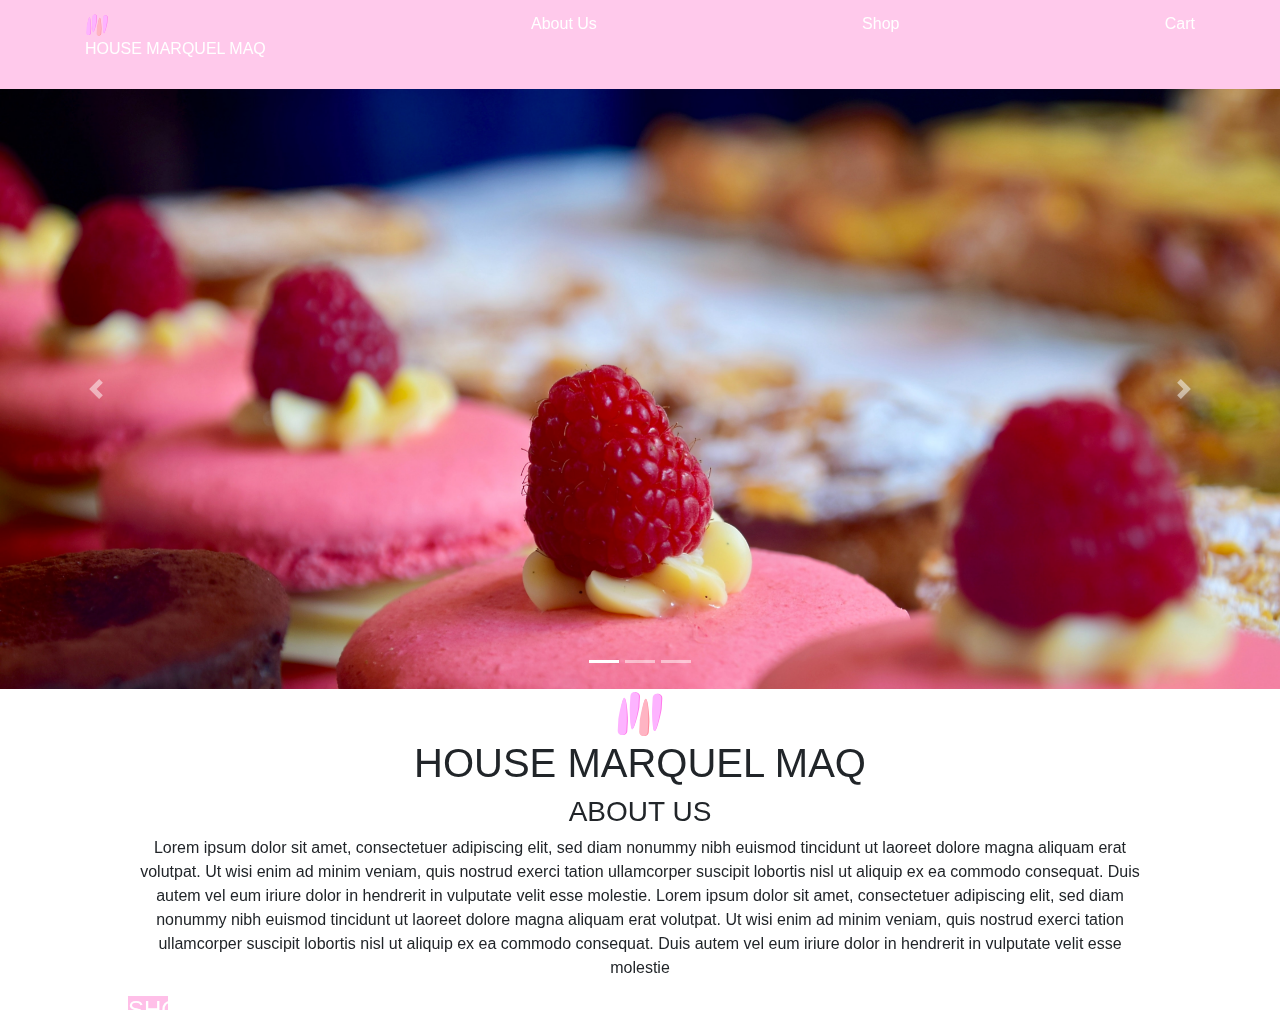
<file: index.html>
<!DOCTYPE html>
<html lang="en">
  <head>
    <meta charset="utf-8">
    <meta http-equiv="X-UA-Compatible" content="IE=edge">
    <meta name="viewport" content="width=device-width, initial-scale=1">
    <title>House Marquel Maq</title>
    <!-- Bootstrap CSS-->
    <link href="css/bootstrap.min.css" rel="stylesheet">

    <!-- Custom CSS -->
    <link href="css/style.css" rel="stylesheet">
  </head>
  <body>
    <nav class="site-header sticky-top py-1">
     <div class="container d-flex flex-column flex-md-row justify-content-between">
       <a class="py-2" href="#">
         <img src="images/logo.svg" width="24" height="24" viewBox="0 0 24 24">
         <p>HOUSE MARQUEL MAQ</p>
       </a>
       <a class="py-2 d-none d-md-inline-block" href="#">About Us</a>
       <a class="py-2 d-none d-md-inline-block" href="product.html">Shop</a>
       <a class="py-2 d-none d-md-inline-block" href="#">Cart</a>
     </div>
    </nav>

    <main>
      <div id="carouselExampleIndicators" class="carousel slide" data-ride="carousel">
        <ol class="carousel-indicators">
          <li data-target="#carouselExampleIndicators" data-slide-to="0" class="active"></li>
          <li data-target="#carouselExampleIndicators" data-slide-to="1"></li>
          <li data-target="#carouselExampleIndicators" data-slide-to="2"></li>
        </ol>
        <div class="carousel-inner">
          <div class="carousel-item active">
            <img class="d-block w-100" src="images/slider1.jpg" alt="First slide">
          </div>
          <div class="carousel-item">
            <img class="d-block w-100" src="images/slider2.jpg" alt="Second slide">
          </div>
          <div class="carousel-item">
            <img class="d-block w-100" src="images/slider3.jpg" alt="Third slide">
          </div>
        </div>
        <a class="carousel-control-prev" href="#carouselExampleIndicators" role="button" data-slide="prev">
          <span class="carousel-control-prev-icon" aria-hidden="true"></span>
          <span class="sr-only">Previous</span>
        </a>
        <a class="carousel-control-next" href="#carouselExampleIndicators" role="button" data-slide="next">
          <span class="carousel-control-next-icon" aria-hidden="true"></span>
          <span class="sr-only">Next</span>
        </a>
      </div>
      <div class="aboutUs" id="aboutus">
        <img src="images/logo.svg" alt="logo">
        <h1>HOUSE MARQUEL MAQ</h1>
        <h3>ABOUT US</h3>
        <p>Lorem ipsum dolor sit amet, consectetuer adipiscing elit, sed diam nonummy nibh euismod tincidunt ut laoreet dolore magna aliquam erat volutpat. Ut wisi enim ad minim veniam, quis nostrud exerci tation ullamcorper suscipit lobortis nisl ut aliquip ex ea commodo consequat. Duis autem vel eum iriure dolor in hendrerit in vulputate velit esse molestie. Lorem ipsum dolor sit amet, consectetuer adipiscing elit, sed diam nonummy nibh euismod tincidunt ut laoreet dolore magna aliquam erat volutpat. Ut wisi enim ad minim veniam, quis nostrud exerci tation ullamcorper suscipit lobortis nisl ut aliquip ex ea commodo consequat. Duis autem vel eum iriure dolor in hendrerit in vulputate velit esse molestie</p>

        <div class="shopBtn">
          <h4>SHOP</h4>
        </div>
      </div>
    </main>


    <!-- jQuery (necessary for Bootstrap's JavaScript plugins) -->
    <script src="https://ajax.googleapis.com/ajax/libs/jquery/1.12.4/jquery.min.js"></script>
    <!-- Include all compiled plugins (below), or include individual files as needed -->
    <script src="js/bootstrap.min.js"></script>

    <!-- custom js -->
     <script src="js/script.js"></script>
  </body>
</html>
</file>
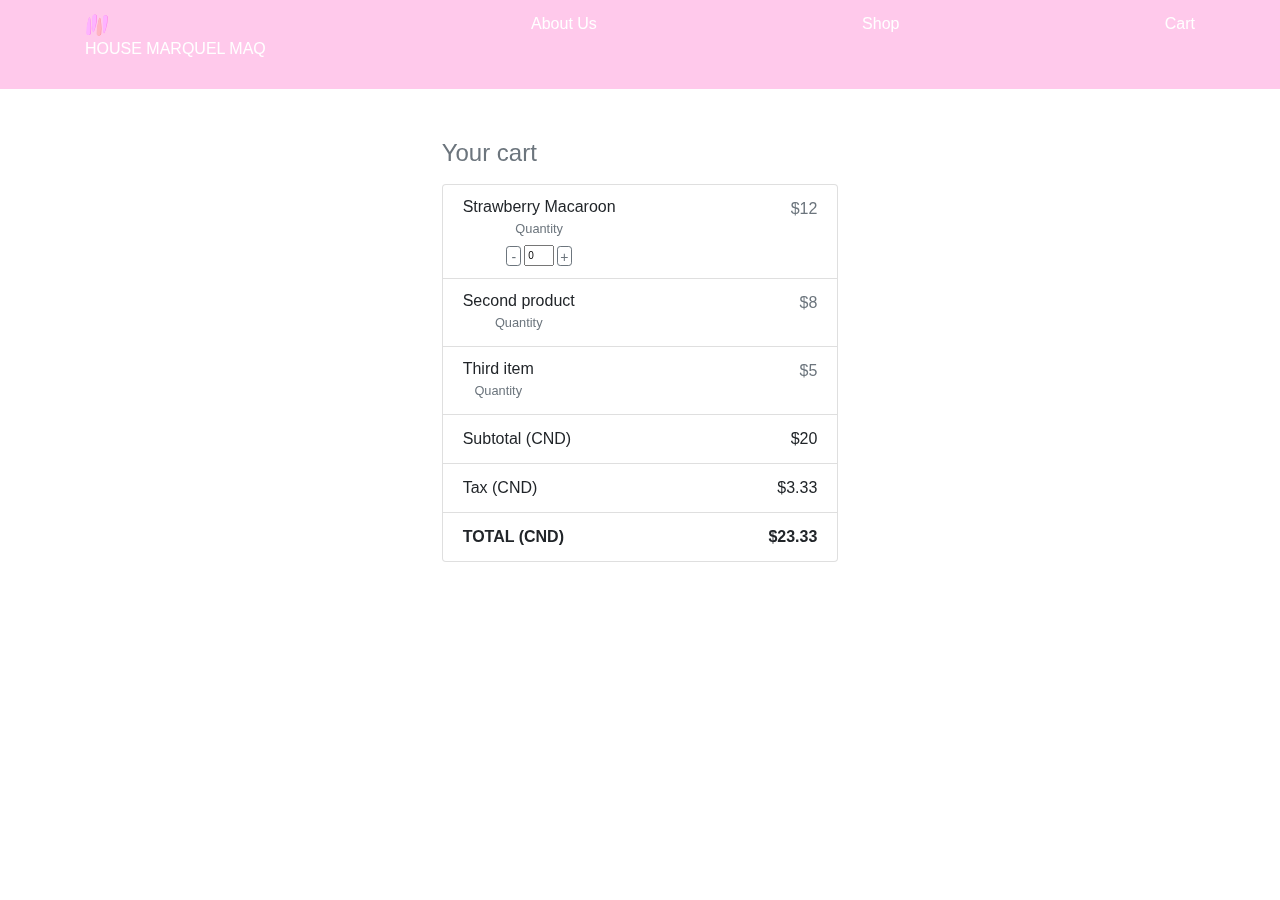
<file: cart.html>
<!DOCTYPE html>
<html lang="en">
  <head>
    <meta charset="utf-8">
    <meta http-equiv="X-UA-Compatible" content="IE=edge">
    <meta name="viewport" content="width=device-width, initial-scale=1">
    <title>House Marquel Maq</title>
    <!-- Bootstrap CSS-->
    <link href="css/bootstrap.min.css" rel="stylesheet">

    <!-- Custom CSS -->
    <link href="css/style.css" rel="stylesheet">
  </head>
  <body>
    <nav class="site-header sticky-top py-1">
     <div class="container d-flex flex-column flex-md-row justify-content-between">
       <a class="py-2" href="#">
         <img src="images/logo.svg" width="24" height="24" viewBox="0 0 24 24">
         <p>HOUSE MARQUEL MAQ</p>
       </a>
       <a class="py-2 d-none d-md-inline-block" href="#">About Us</a>
       <a class="py-2 d-none d-md-inline-block" href="product.html">Shop</a>
       <a class="py-2 d-none d-md-inline-block" href="cart.html">Cart</a>
     </div>
    </nav>

    <main class="cart">
      <div class="row">
          <div class="col-md-4 order-md-2 mb-4">
            <h4 class="d-flex justify-content-between align-items-center mb-3">
              <span class="text-muted">Your cart</span>

            </h4>
            <ul class="list-group mb-3">

              <li class="list-group-item d-flex justify-content-between lh-condensed">
                <div>
                  <h6 class="my-0">Strawberry Macaroon</h6>
                  <small class="text-muted">Quantity</small>

                  <div class="quantity">
                    <button type="button" class="btn btn-sm btn-outline-secondary" id="minus">-</button>
                    <input type="number" value="0" id="quantity" min=0/>
                    <button type="button" class="btn btn-sm btn-outline-secondary" id="plus">+</button>
                  </div>
                </div>
                <span class="text-muted">$12</span>
              </li>

              <li class="list-group-item d-flex justify-content-between lh-condensed">
                <div>
                  <h6 class="my-0">Second product</h6>
                  <small class="text-muted">Quantity</small>
                </div>
                <span class="text-muted">$8</span>
              </li>

              <li class="list-group-item d-flex justify-content-between lh-condensed">
                <div>
                  <h6 class="my-0">Third item</h6>
                  <small class="text-muted">Quantity</small>
                </div>
                <span class="text-muted">$5</span>
              </li>

              <li class="list-group-item d-flex justify-content-between">
                <span>Subtotal (CND)</span>
                <span>$20</span>
              </li>

              <li class="list-group-item d-flex justify-content-between">
                <span>Tax (CND)</span>
                <span>$3.33</span>
              </li>

              <li class="list-group-item d-flex justify-content-between">
                <strong>TOTAL (CND)</strong>
                <strong>$23.33</strong>
              </li>

            </ul>
          </div>
        </div>
      </main>



      <!-- jQuery (necessary for Bootstrap's JavaScript plugins) -->
      <script src="https://ajax.googleapis.com/ajax/libs/jquery/1.12.4/jquery.min.js"></script>
      <!-- Include all compiled plugins (below), or include individual files as needed -->
      <script src="js/bootstrap.min.js"></script>

      <!-- custom js -->
       <script src="js/script.js"></script>
    </body>
</html>
</file>
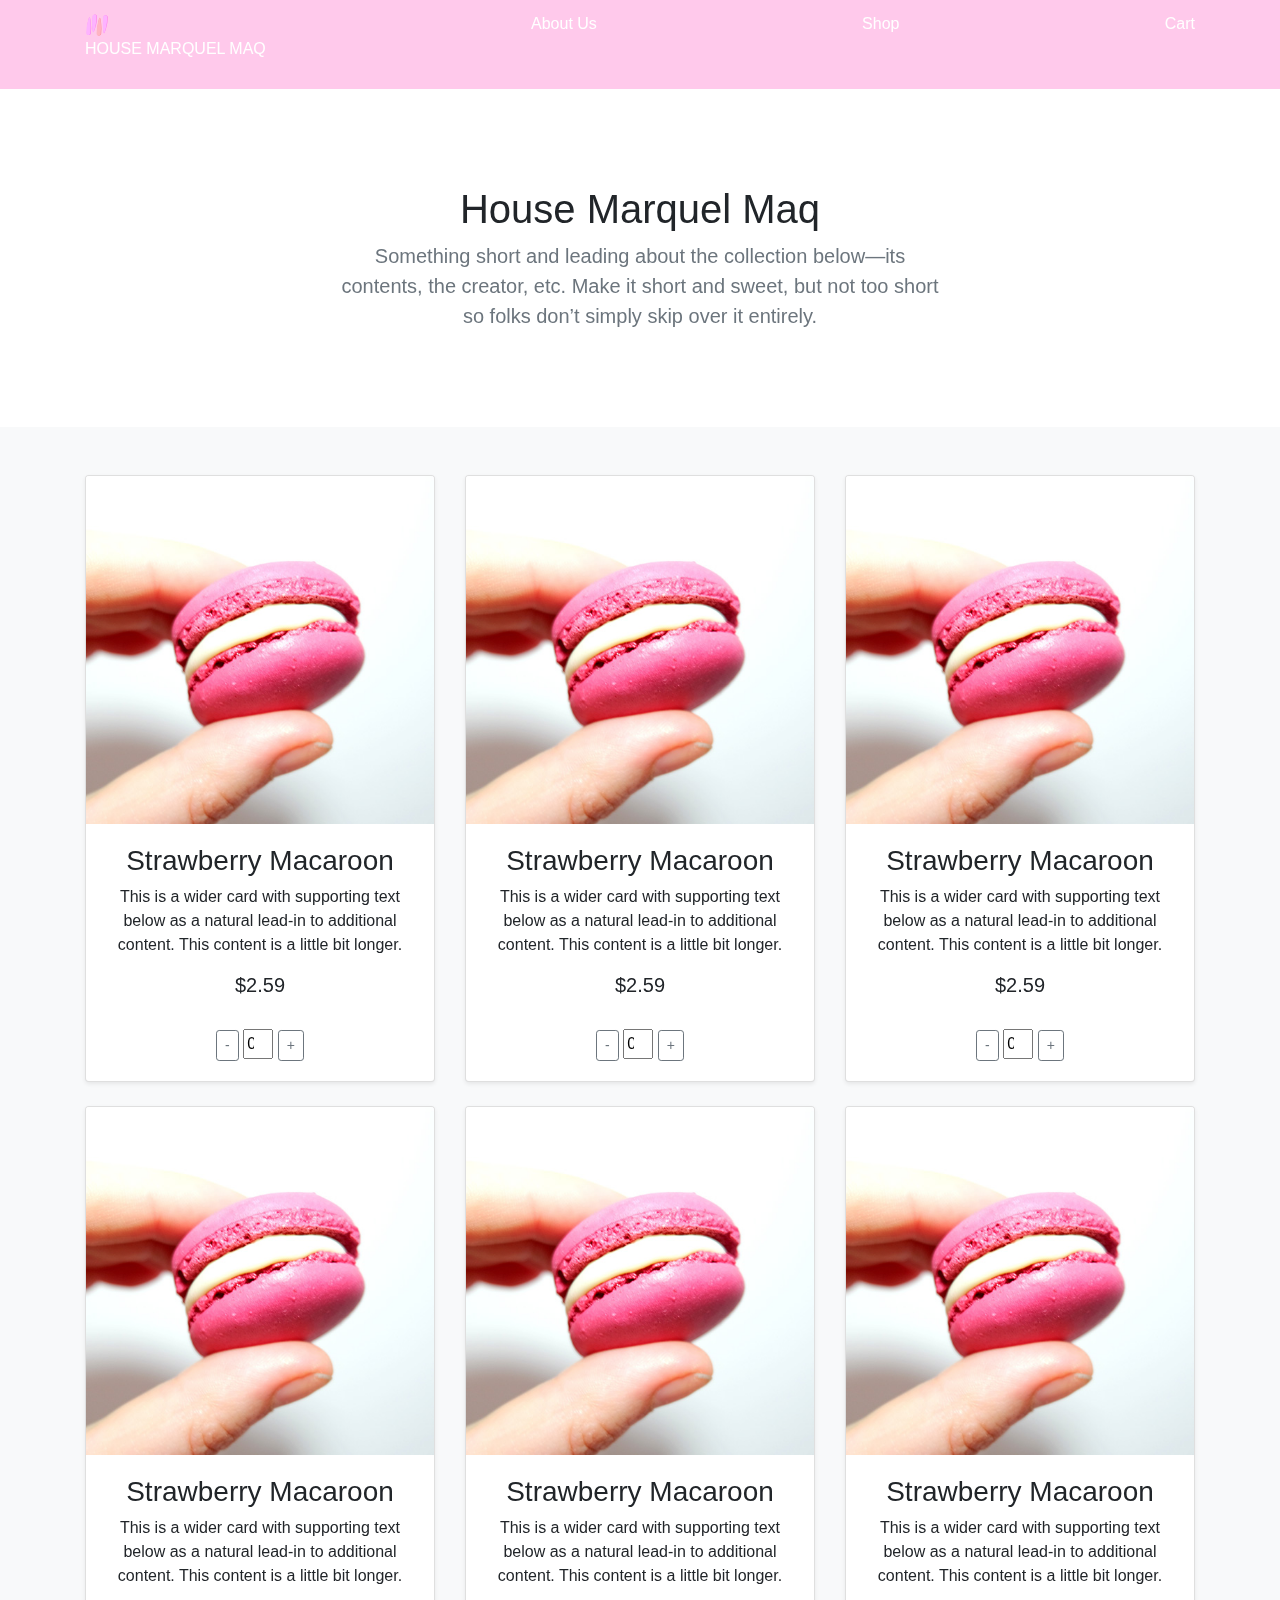
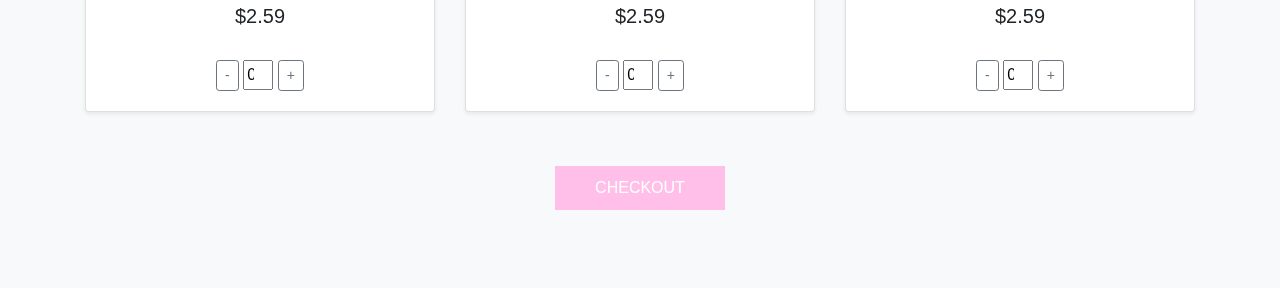
<file: product.html>
<!doctype html>
<html lang="en" dir="ltr">
  <head>
    <meta charset="utf-8">
    <title>SHOP l House Marquel Maq</title>

    <!-- Bootstrap CSS-->
    <link href="css/bootstrap.min.css" rel="stylesheet">

    <!-- Custom CSS -->
    <link href="css/style.css" rel="stylesheet">

  </head>
  <body>
    <nav class="site-header sticky-top py-1">
     <div class="container d-flex flex-column flex-md-row justify-content-between">
       <a class="py-2" href="#">
         <img src="images/logo.svg" width="24" height="24" viewBox="0 0 24 24">
         <p>HOUSE MARQUEL MAQ</p>
       </a>
       <a class="py-2 d-none d-md-inline-block" href="#">About Us</a>
       <a class="py-2 d-none d-md-inline-block" href="shop.html">Shop</a>
       <a class="py-2 d-none d-md-inline-block" href="#">Cart</a>
     </div>
    </nav>

    <main>

      <section class="jumbotron text-center">
        <div class="container">
          <h1 class="jumbotron-heading">House Marquel Maq</h1>
          <p class="lead text-muted">Something short and leading about the collection below—its contents, the creator, etc. Make it short and sweet, but not too short so folks don’t simply skip over it entirely.</p>

        </div>
      </section>

      <div class="album py-5 bg-light">
        <div class="container">

          <div class="row">
            <div class="col-md-4">
              <div class="card mb-4 shadow-sm">
                <img class="card-img-top" src="images/product1.jpg" alt="Card image cap">
                <div class="card-body">
                  <h3>Strawberry Macaroon</h3>
                  <p class="card-text">This is a wider card with supporting text below as a natural lead-in to additional content. This content is a little bit longer.</p>
                  <h5>$2.59</h5>
                  <br>

                  <div class="quantity">
                    <button type="button" class="btn btn-sm btn-outline-secondary" id="1" onclick="minus(this.id)">-</button>
                    <input type="number" value="0" id="quantity" min=0 class="cartNumber"/>
                    <button type="button" class="btn btn-sm btn-outline-secondary" id="2" onclick="addToCart(this.id)">+</button>
                  </div>

                </div>
              </div>
            </div>

            <div class="col-md-4">
              <div class="card mb-4 shadow-sm">
                <img class="card-img-top" src="images/product1.jpg" alt="Card image cap">
                <div class="card-body">
                  <h3>Strawberry Macaroon</h3>
                  <p class="card-text">This is a wider card with supporting text below as a natural lead-in to additional content. This content is a little bit longer.</p>
                  <h5>$2.59</h5>
                  <br>

                  <div class="quantity">
                    <button type="button" class="btn btn-sm btn-outline-secondary" onclick="minus()">-</button>
                    <input type="number" value="0" id="quantity" min=0/>
                    <button type="button" class="btn btn-sm btn-outline-secondary" onclick="addToCart()">+</button>
                  </div>
                </div>
              </div>
            </div>

            <div class="col-md-4">
              <div class="card mb-4 shadow-sm">
                <img class="card-img-top" src="images/product1.jpg" alt="Card image cap">
                <div class="card-body">
                  <h3>Strawberry Macaroon</h3>
                  <p class="card-text">This is a wider card with supporting text below as a natural lead-in to additional content. This content is a little bit longer.</p>
                  <h5>$2.59</h5>
                  <br>

                  <div class="quantity">
                    <button type="button" class="btn btn-sm btn-outline-secondary" onclick="minus()">-</button>
                    <input type="number" value="0" id="quantity" min=0/>
                    <button type="button" class="btn btn-sm btn-outline-secondary" onclick="addToCart()">+</button>
                  </div>
                </div>
              </div>
            </div>

            <div class="col-md-4">
              <div class="card mb-4 shadow-sm">
                <img class="card-img-top" src="images/product1.jpg" alt="Card image cap">
                <div class="card-body">
                  <h3>Strawberry Macaroon</h3>
                  <p class="card-text">This is a wider card with supporting text below as a natural lead-in to additional content. This content is a little bit longer.</p>
                  <h5>$2.59</h5>
                  <br>

                  <div class="quantity">
                    <button type="button" class="btn btn-sm btn-outline-secondary" onclick="minus()">-</button>
                    <input type="number" value="0" id="quantity" min=0/>
                    <button type="button" class="btn btn-sm btn-outline-secondary" onclick="addToCart()">+</button>
                  </div>
                </div>
              </div>
            </div>

            <div class="col-md-4">
              <div class="card mb-4 shadow-sm">
                <img class="card-img-top" src="images/product1.jpg" alt="Card image cap">
                <div class="card-body">
                  <h3>Strawberry Macaroon</h3>
                  <p class="card-text">This is a wider card with supporting text below as a natural lead-in to additional content. This content is a little bit longer.</p>
                  <h5>$2.59</h5>
                  <br>

                  <div class="quantity">
                    <button type="button" class="btn btn-sm btn-outline-secondary" onclick="minus()">-</button>
                    <input type="number" value="0" id="quantity" min=0/>
                    <button type="button" class="btn btn-sm btn-outline-secondary" onclick="addToCart()">+</button>
                  </div>
                </div>
              </div>
            </div>

            <div class="col-md-4">
              <div class="card mb-4 shadow-sm">
                <img class="card-img-top" src="images/product1.jpg" alt="Card image cap">
                <div class="card-body">
                  <h3>Strawberry Macaroon</h3>
                  <p class="card-text">This is a wider card with supporting text below as a natural lead-in to additional content. This content is a little bit longer.</p>
                  <h5>$2.59</h5>
                  <br>

                  <div class="quantity">
                    <button type="button" class="btn btn-sm btn-outline-secondary" onclick="minus()">-</button>
                    <input type="number" value="0" id="quantity" min=0/>
                    <button type="button" class="btn btn-sm btn-outline-secondary" onclick="addToCart()">+</button>
                  </div>
                </div>
              </div>
            </div>
          </div>
        </div>
        <button type="button" class="checkout" onclick="location.href = 'cart.html' ">CHECKOUT</button>
      </div>

    </main>


    <!-- jQuery (necessary for Bootstrap's JavaScript plugins) -->
    <script src="https://ajax.googleapis.com/ajax/libs/jquery/1.12.4/jquery.min.js"></script>
    <!-- Include all compiled plugins (below), or include individual files as needed -->
    <script src="js/bootstrap.min.js"></script>

    <!-- custom js -->
     <script src="js/script.js"></script>

  </body>
</html>
</file>
<file: css/style.css>
main{
  text-align: center;
}

/* Navbar*/

.site-header {
 background-color: rgba(255, 191, 232, .85);
 -webkit-backdrop-filter: saturate(180%) blur(20px);
 backdrop-filter: saturate(180%) blur(20px);
}
.site-header a {
 color: #fff;
 transition: ease-in-out color .15s;
}
.site-header a:hover {
 color: #999;
 text-decoration: none;
}

{

}
/* carousel */

.carousel-inner{
  height: 600px;
}


.aboutUs {
  width: 80%;
  margin: 0 auto;
}

.aboutUs img{
  height: 50px;
}

.shopBtn{
  background-color: #FFBFE8;
  width:40px;
  height: 14px;
  color: white;
}

/*Products*/

.jumbotron {
  padding-top: 3rem;
  padding-bottom: 3rem;
  margin-bottom: 0;
  background-color: #fff;
}

@media (min-width: 768px) {
  .jumbotron {
    padding-top: 6rem;
    padding-bottom: 6rem;
  }
}


.jumbotron p:last-child {
  margin-bottom: 0;
}

.jumbotron-heading {
  font-weight: 300;
}

.jumbotron .container {
  max-width: 40rem;
}

#quantity{
  width: 30px;
}

.checkout{
  margin: 30px auto;
  color: white;
  background-color: #FFBFE8;
  border: none;
  padding: 10px 40px;
  cursor: pointer;
}

/*Cart*/

.cart .row {
  margin: 50px auto;
}

.cart .col-md-4{
  margin: 0 auto;
}


.cart .quantity button{
  height: 20px;
  width: 15px;
  text-align: center;
  padding: 0;
}

.cart .quantity{
  font-size: 10px;
  margin-top: 5px;
}
</file>
